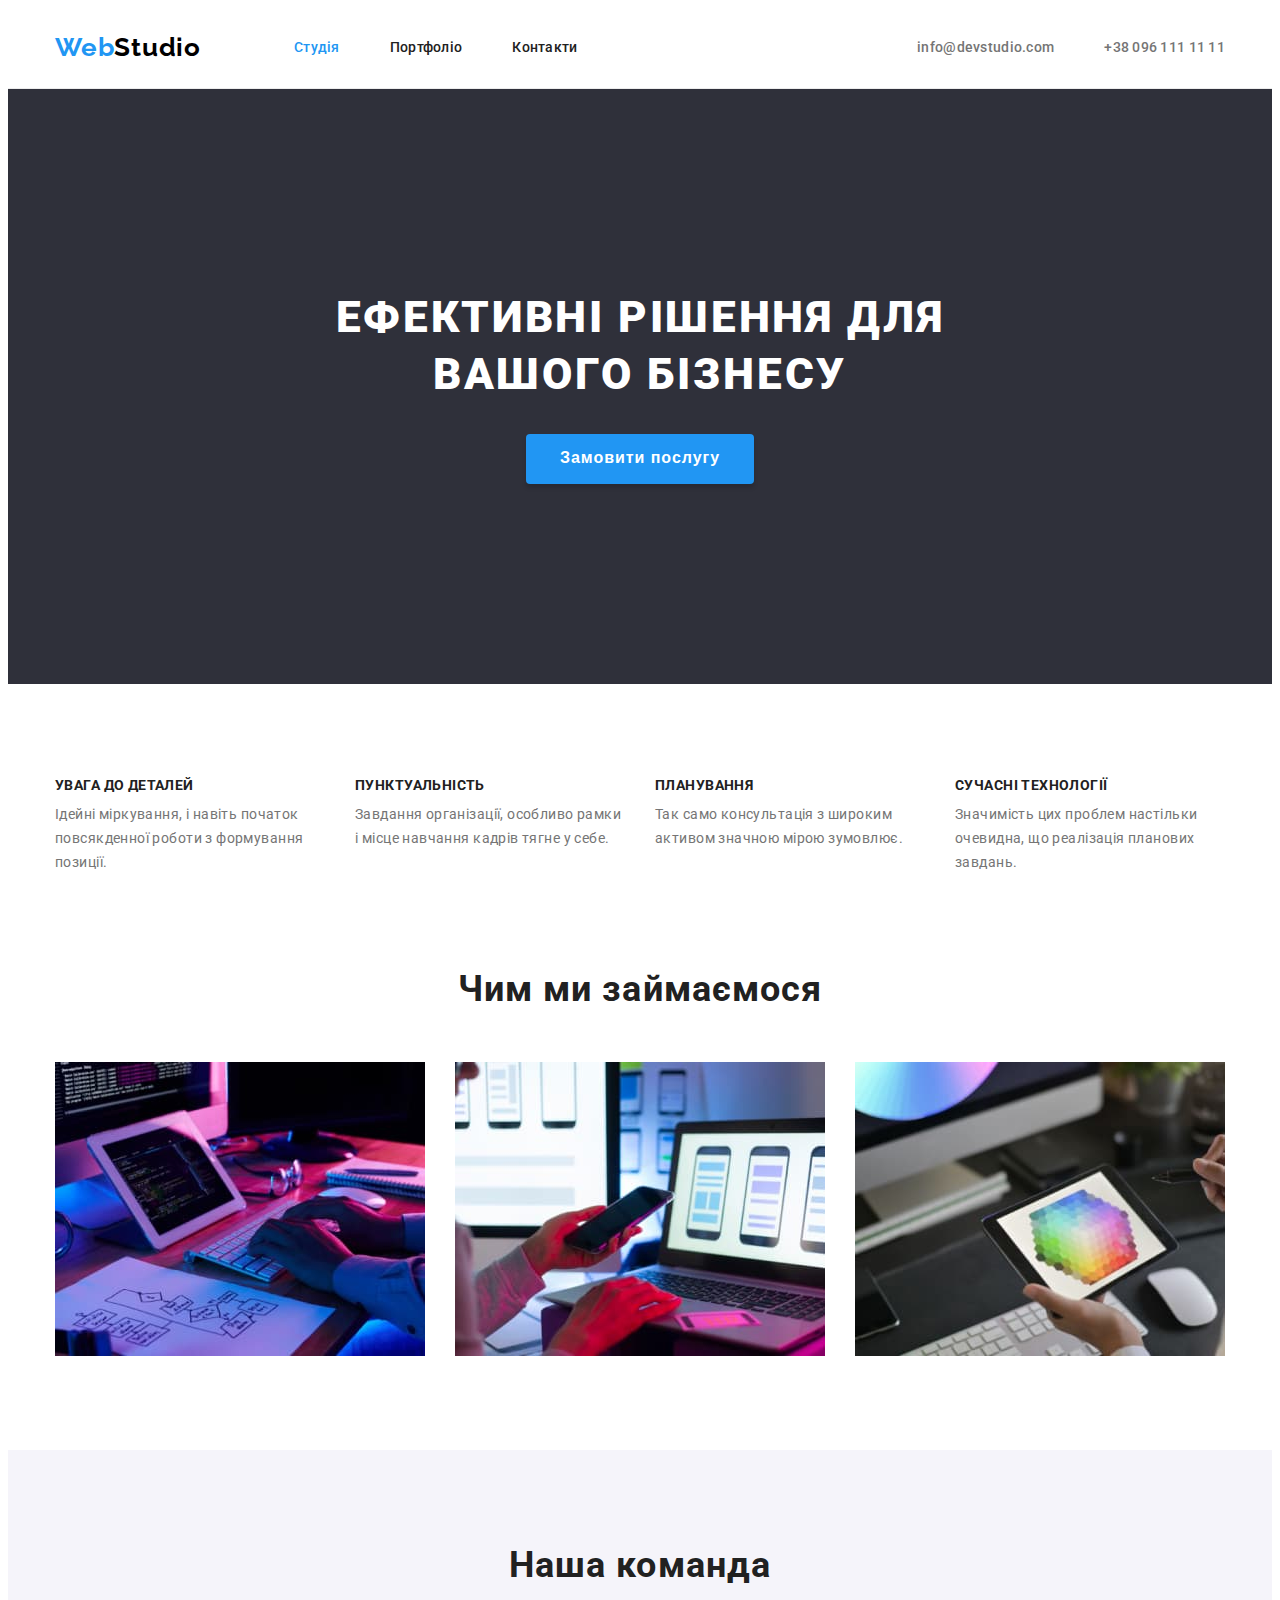
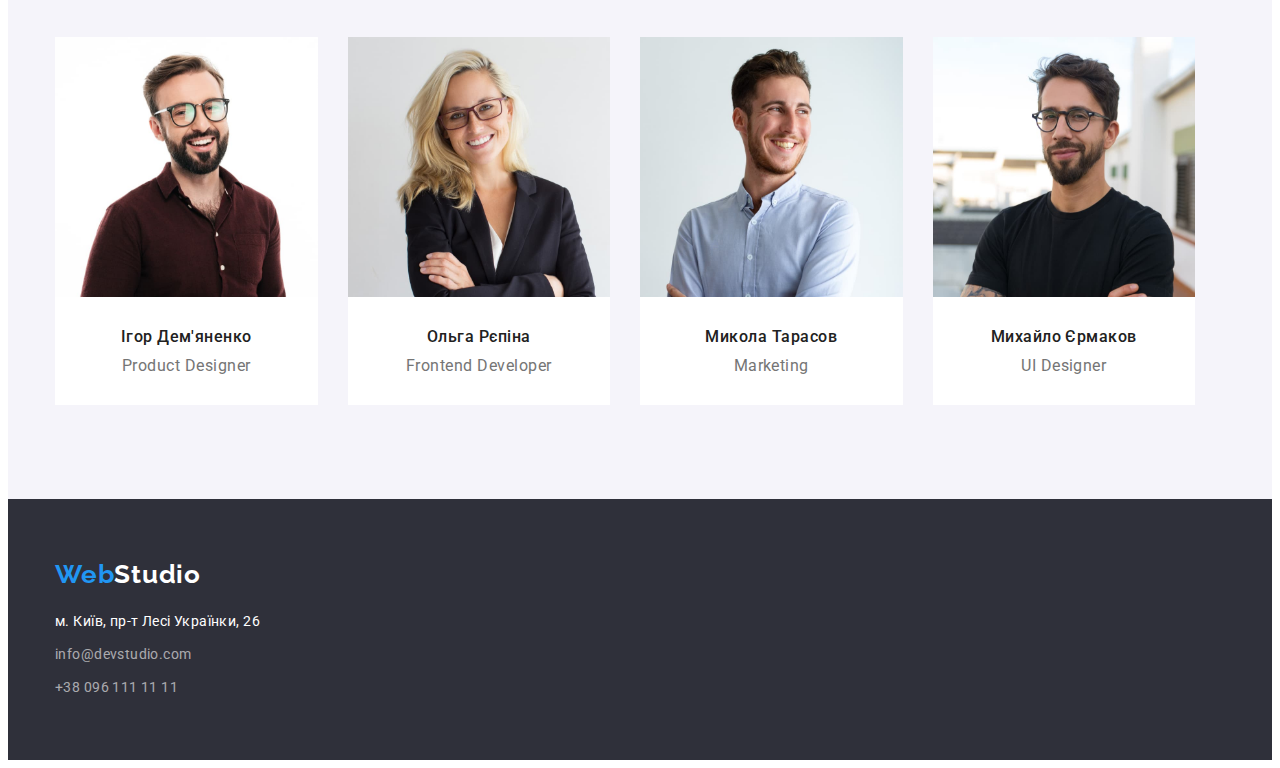
<file: index.html>
<!DOCTYPE html>
<html lang="uk">
   <head>
      <meta charset="UTF-8" />
      <meta http-equiv="X-UA-Compatible" content="IE=edge" />
      <meta name="viewport" content="width=device-width, initial-scale=1.0" />

      <title>Студія</title>

      <link rel="preconnect" href="https://fonts.googleapis.com" />
      <link rel="preconnect" href="https://fonts.gstatic.com" crossorigin />
      <link
         href="https://fonts.googleapis.com/css2?family=Raleway:wght@700&family=Roboto:wght@400;500;700;900&display=swap"
         rel="stylesheet"
      />

      <link
         rel="stylesheet"
         href="https://cdnjs.cloudflare.com/ajax/libs/modern-normalize/1.1.0/modern-normalize.min.css"
         integrity="sha512-wpPYUAdjBVSE4KJnH1VR1HeZfpl1ub8YT/NKx4PuQ5NmX2tKuGu6U/JRp5y+Y8XG2tV+wKQpNHVUX03MfMFn9Q=="
         crossorigin="anonymous"
         referrerpolicy="no-referrer"
      />

      <link rel="stylesheet" href="./css/styles.css" />
   </head>

   <body>
      <header class="header">
         <div class="container">
            <nav class="header-nav">
               <a href="index.html" lang="en" class="logo link">
                  <span class="accent">Web</span>Studio</a
               >

               <ul class="nav-list list">
                  <li class="item">
                     <a class="nav-link link current" href="./index.html"
                        >Студія</a
                     >
                  </li>
                  <li class="item">
                     <a class="nav-link link" href="./portfolio.html"
                        >Портфоліо</a
                     >
                  </li>
                  <li class="item">
                     <a class="nav-link link" href="/">Контакти</a>
                  </li>
               </ul>

               <ul class="nav-contact list">
                  <li class="item">
                     <a
                        class="header-mail link"
                        href="mailto:info@devstudio.com"
                        >info@devstudio.com</a
                     >
                  </li>
                  <li class="item">
                     <a class="header-tel link" href="tel:+380961111111"
                        >+38 096 111 11 11</a
                     >
                  </li>
               </ul>
            </nav>
         </div>
      </header>

      <main>
         <section class="hero-section">
            <div class="container hero-box">
               <h1 class="hero-title">Ефективні рішення для вашого бізнесу</h1>
               <button class="hero-btn" type="button">Замовити послугу</button>
            </div>
         </section>

         <section class="benefits section">
            <div class="container">
               <h2 hidden>Наші переваги</h2>
               <ul class="list benefits-list">
                  <li class="item">
                     <h3 class="benefits-title">УВАГА ДО ДЕТАЛЕЙ</h3>
                     <p class="benefits-sub-title">
                        Ідейні міркування, і навіть початок повсякденної роботи
                        з формування позиції.
                     </p>
                  </li>
                  <li class="item">
                     <h3 class="benefits-title">ПУНКТУАЛЬНІСТЬ</h3>
                     <p class="benefits-sub-title">
                        Завдання організації, особливо рамки і місце навчання
                        кадрів тягне у себе.
                     </p>
                  </li>
                  <li class="item">
                     <h3 class="benefits-title">ПЛАНУВАННЯ</h3>
                     <p class="benefits-sub-title">
                        Так само консультація з широким активом значною мірою
                        зумовлює.
                     </p>
                  </li>
                  <li class="item">
                     <h3 class="benefits-title">СУЧАСНІ ТЕХНОЛОГІЇ</h3>
                     <p class="benefits-sub-title">
                        Значимість цих проблем настільки очевидна, що реалізація
                        планових завдань.
                     </p>
                  </li>
               </ul>
            </div>
         </section>

         <section class="work">
            <div class="container work-section">
               <h2 class="work-title">Чим ми займаємося</h2>
               <ul class="list work-list">
                  <li class="item">
                     <img
                        src="./img/studio1.jpg"
                        alt="Робота з технологією"
                        width="370"
                        height="294"
                     />
                  </li>
                  <li class="item">
                     <img
                        src="./img/studio2.jpg"
                        alt="Робота з технологією"
                        width="370"
                        height="294"
                     />
                  </li>
                  <li class="item">
                     <img
                        src="./img/studio3.jpg"
                        alt="Робота з технологією"
                        width="370"
                        height="294"
                     />
                  </li>
               </ul>
            </div>
         </section>

         <section class="team section">
            <div class="container">
               <h2 class="team-title">Наша команда</h2>
               <ul class="list team-list">
                  <li class="teams-member item">
                     <img
                        src="./img/worker1.jpg"
                        alt="Фото працівника"
                        width="270"
                        height="260"
                     />
                     <div class="member-text">
                        <h3 class="member-name">Ігор Дем'яненко</h3>
                        <p lang="en" class="member-work">Product Designer</p>
                     </div>
                  </li>
                  <li class="teams-member item">
                     <img
                        src="./img/worker2.jpg"
                        alt="Фото працівника"
                        width="270"
                        height="260"
                     />
                     <div class="member-text">
                        <h3 class="member-name">Ольга Рєпіна</h3>
                        <p lang="en" class="member-work">Frontend Developer</p>
                     </div>
                  </li>
                  <li class="teams-member item">
                     <img
                        src="./img/worker3.jpg"
                        alt="Фото працівника"
                        width="270"
                        height="260"
                     />
                     <div class="member-text">
                        <h3 class="member-name">Микола Тарасов</h3>
                        <p lang="en" class="member-work">Marketing</p>
                     </div>
                  </li>
                  <li class="teams-member item">
                     <img
                        src="./img/worker4.jpg"
                        alt="Фото працівника"
                        width="270"
                        height="260"
                     />
                     <div class="member-text">
                        <h3 class="member-name">Михайло Єрмаков</h3>
                        <p lang="en" class="member-work">UI Designer</p>
                     </div>
                  </li>
               </ul>
            </div>
         </section>
      </main>

      <footer class="footer">
         <div class="container">
            <a href="index.html" lang="en" class="footer-logo link">
               <span class="accent">Web</span>Studio</a
            >
            <address class="address">
               <ul class="list address-list">
                  <li class="item">
                     <a
                        href="https://www.google.com/maps/place/%D0%B1%D1%83%D0%BB.+%D0%9B%D0%B5%D1%81%D0%B8+%D0%A3%D0%BA%D1%80%D0%B0%D0%B8%D0%BD%D0%BA%D0%B8,+26,+%D0%9A%D0%B8%D0%B5%D0%B2,+02000/@50.4265807,30.5383858,17z/data=!3m1!4b1!4m5!3m4!1s0x40d4cf0e033ecbe9:0x57a4dffefec77da0!8m2!3d50.4265807!4d30.5383858"
                        class="link footer-map"
                        >м. Київ, пр-т Лесі Українки, 26</a
                     >
                  </li>
                  <li class="item">
                     <a
                        href="mailto:info@devstudio.com"
                        class="link footer-mail"
                        >info@devstudio.com</a
                     >
                  </li>
                  <li class="item">
                     <a href="tel:+380961111111" class="link footer-tel"
                        >+38 096 111 11 11</a
                     >
                  </li>
               </ul>
            </address>
         </div>
      </footer>
   </body>
</html>
</file>
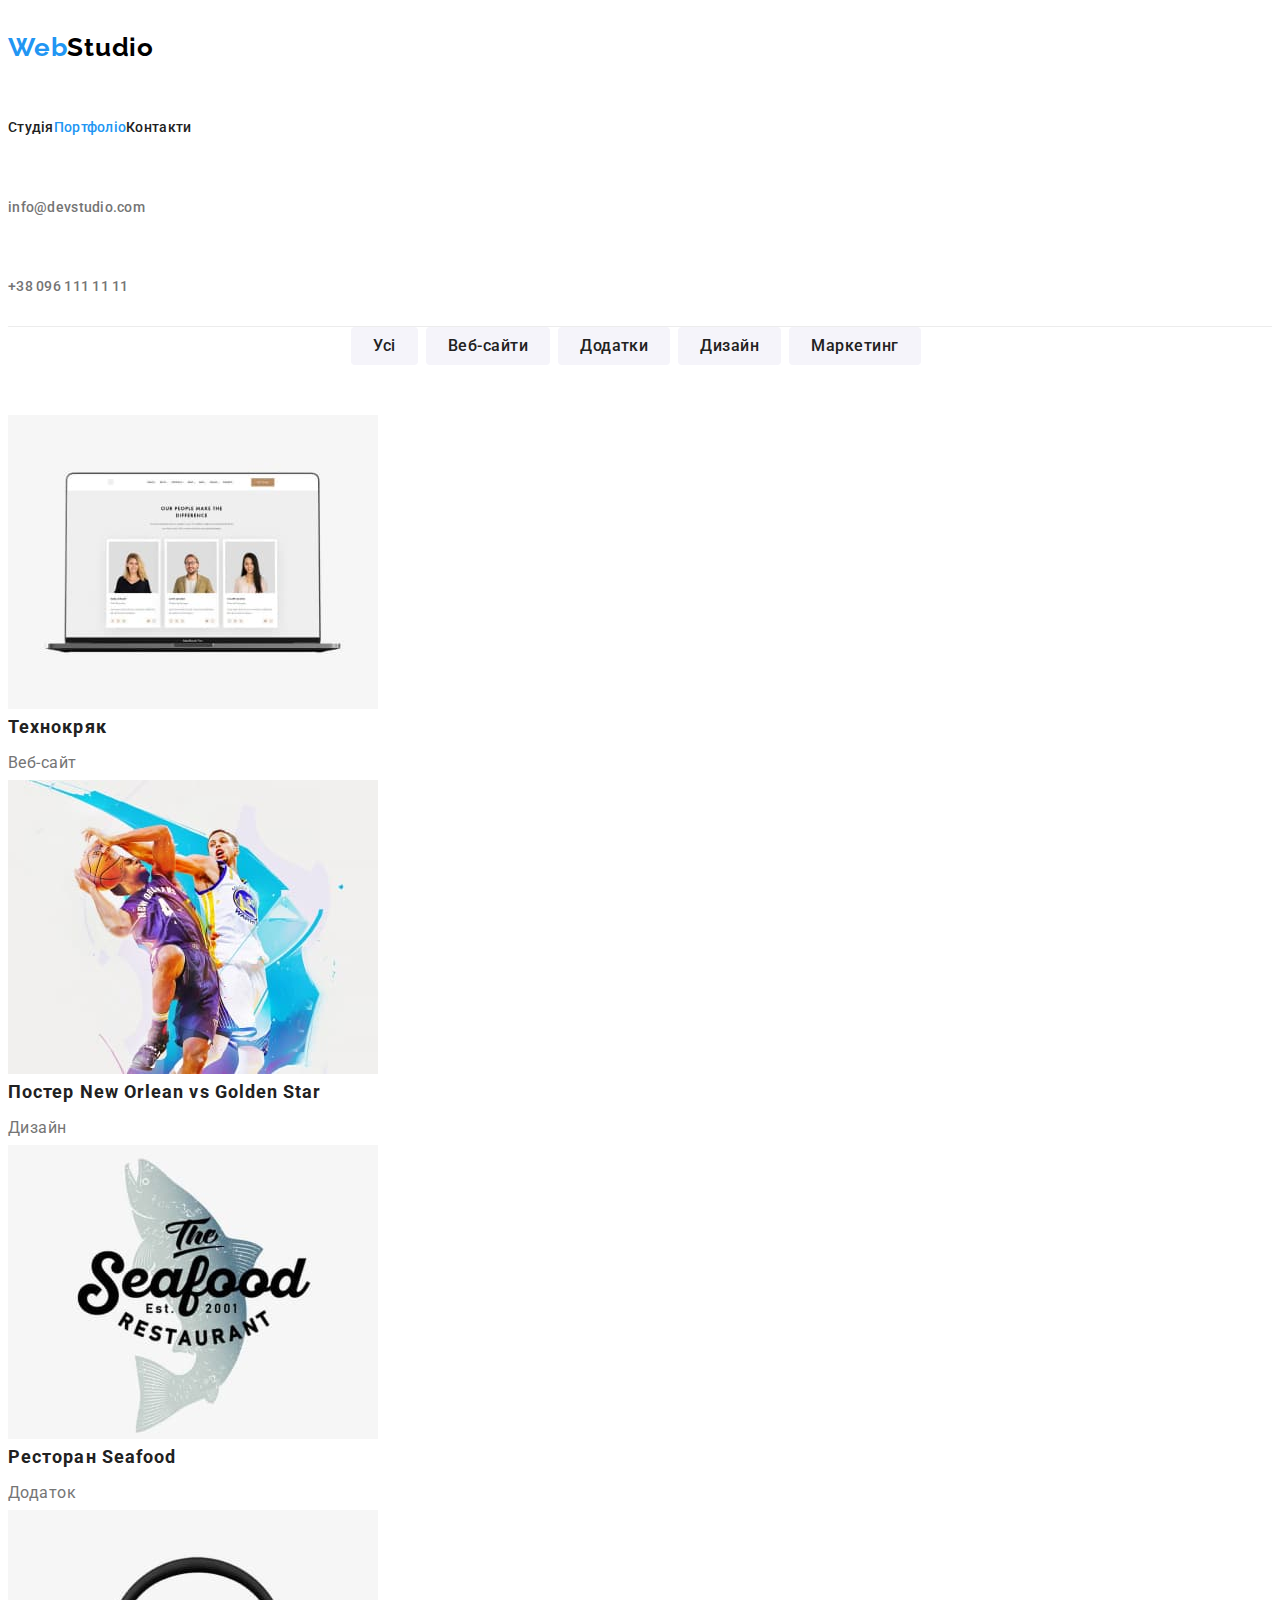
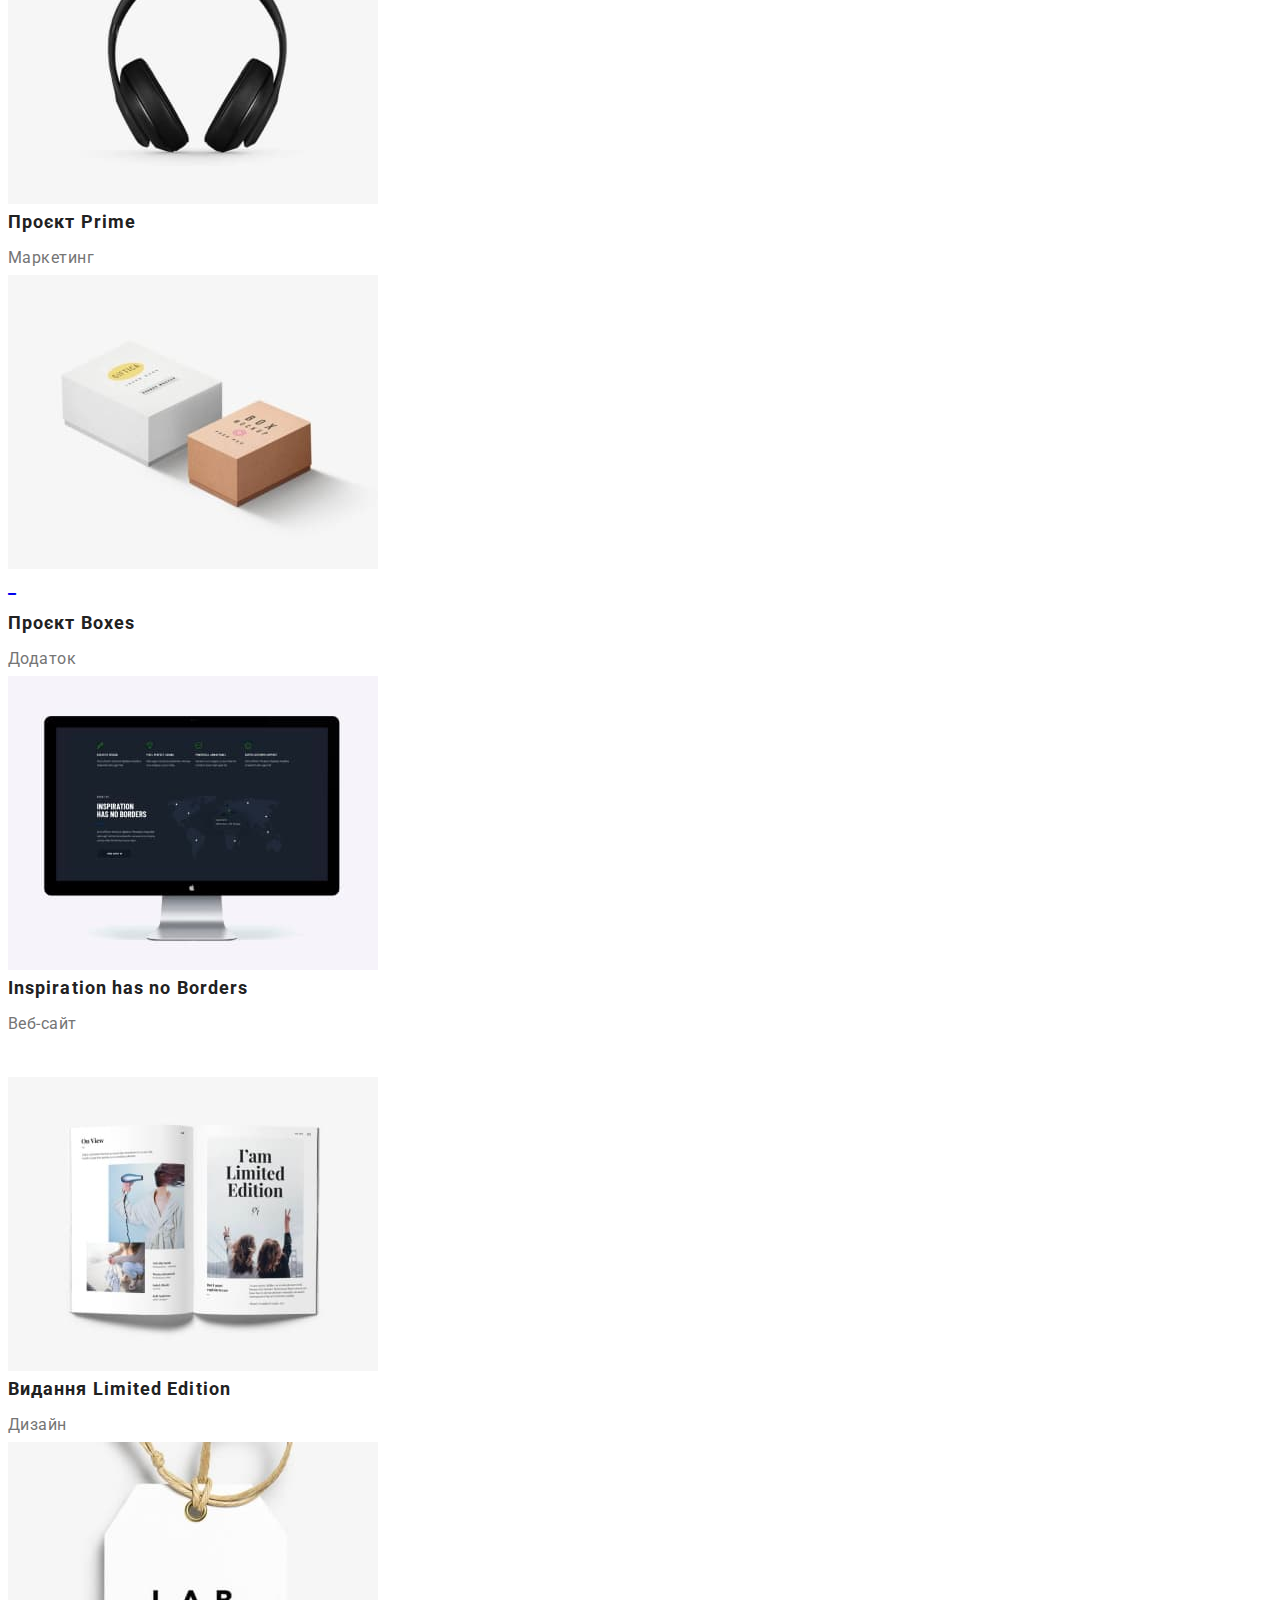
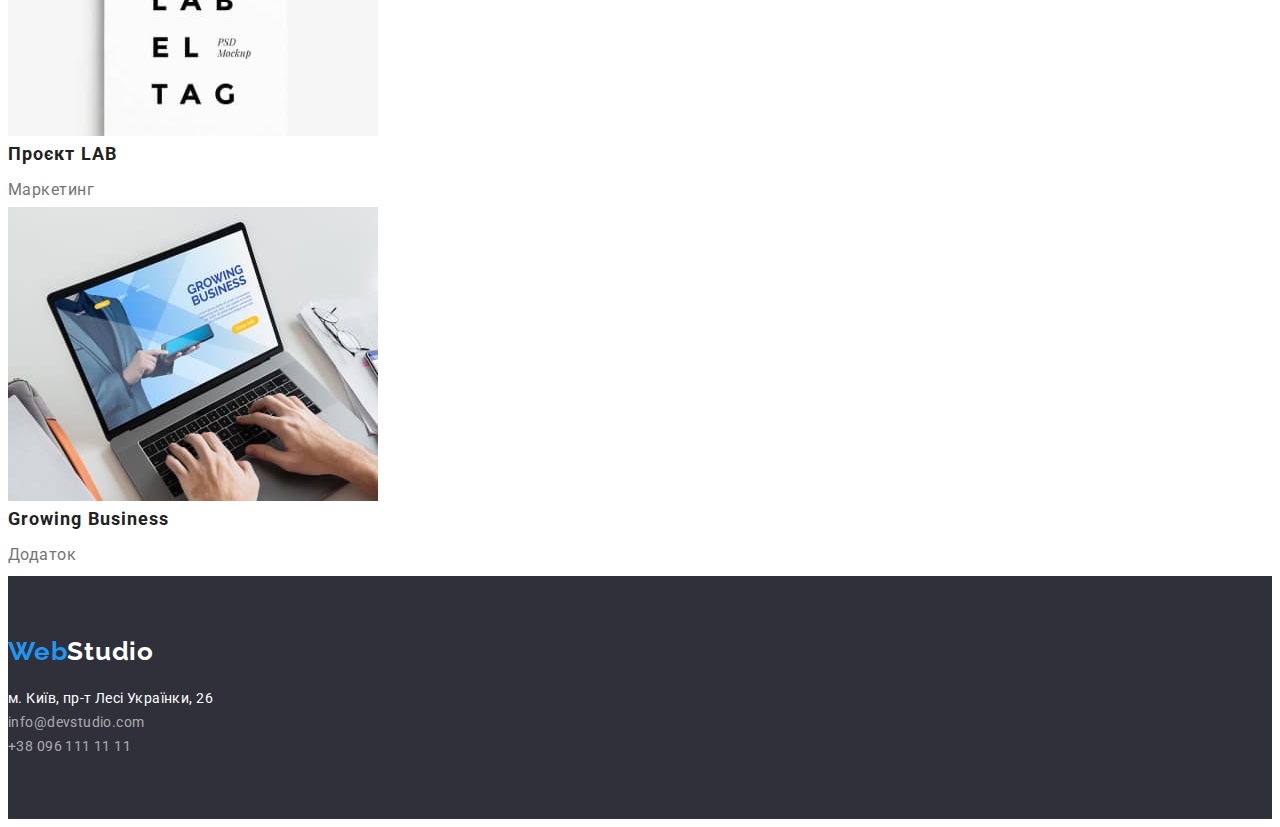
<file: portfolio.html>
<!DOCTYPE html>
<html lang="uk">
   <head>
      <meta charset="UTF-8" />
      <meta http-equiv="X-UA-Compatible" content="IE=edge" />
      <meta name="viewport" content="width=device-width, initial-scale=1.0" />
      <title>Портфоліо</title>

      <link rel="preconnect" href="https://fonts.googleapis.com" />
      <link rel="preconnect" href="https://fonts.gstatic.com" crossorigin />
      <link
         href="https://fonts.googleapis.com/css2?family=Raleway:wght@700&family=Roboto:wght@400;500;700;900&display=swap"
         rel="stylesheet"
      />

      <link rel="stylesheet" href="./css/styles.css" />
   </head>
   <body>
      <header class="header">
         <nav>
            <a href="index.html" lang="en" class="logo link">
               <span class="accent">Web</span>Studio</a
            >

            <ul class="nav-list list">
               <li>
                  <a class="nav-link link" href="./index.html">Студія</a>
               </li>
               <li>
                  <a class="nav-link link current" href="./portfolio.html"
                     >Портфоліо</a
                  >
               </li>
               <li><a class="nav-link link" href="/">Контакти</a></li>
            </ul>
         </nav>

         <ul class="list">
            <li>
               <a class="header-mail link" href="mailto:info@devstudio.com"
                  >info@devstudio.com</a
               >
            </li>
            <li>
               <a class="header-tel link" href="tel:+380961111111"
                  >+38 096 111 11 11</a
               >
            </li>
         </ul>
      </header>

      <main>
         <section>
            <h1 hidden>Каталог робіт</h1>
            <ul class="btn-list list">
               <li><button type="button" class="btn-item">Усі</button></li>
               <li>
                  <button type="button" class="btn-item">Веб-сайти</button>
               </li>
               <li><button type="button" class="btn-item">Додатки</button></li>
               <li><button type="button" class="btn-item">Дизайн</button></li>
               <li>
                  <button type="button" class="btn-item">Маркетинг</button>
               </li>
            </ul>

            <ul class="list example-title">
               <li>
                  <a href="/" class="link">
                     <img
                        src="./img/example1.jpg"
                        alt="Проект 1"
                        width="370"
                        height="294"
                     />
                     <h2 class="example-title">Технокряк</h2>
                     <p class="example-dcr">Веб-сайт</p>
                  </a>
               </li>
               <li>
                  <a href="/" class="link">
                     <img
                        src="./img/example2.jpg"
                        alt="Проект 2"
                        width="370"
                        height="294"
                     />
                     <h2 class="example-title">
                        Постер New Orlean vs Golden Star
                     </h2>
                     <p class="example-dcr">Дизайн</p>
                  </a>
               </li>
               <li>
                  <a href="/" class="link">
                     <img
                        src="./img/example3.jpg"
                        alt="Проект 3"
                        width="370"
                        height="294"
                     />
                     <h2 class="example-title">Ресторан Seafood</h2>
                     <p class="example-dcr">Додаток</p>
                  </a>
               </li>
               <li>
                  <a href="/" class="link">
                     <img
                        src="./img/example4.jpg"
                        alt="Проект 4"
                        width="370"
                        height="294"
                     />
                     <h2 class="example-title">Проєкт Prime</h2>
                     <p class="example-dcr">Маркетинг</p>
                  </a>
               </li>
               <li>
                  <a href="/" class="link">
                     <img
                        src="./img/example5.jpg"
                        alt="Проект 5"
                        width="370"
                        height="294"
                     />_
                     <h2 class="example-title">Проєкт Boxes</h2>
                     <p class="example-dcr">Додаток</p>
                  </a>
               </li>
               <li>
                  <a href="/" class="link">
                     <img
                        src="./img/example6.jpg"
                        alt="Проект 6"
                        width="370"
                        height="294"
                     />
                     <h2 class="example-title">Inspiration has no Borders</h2>
                     <p class="example-dcr">Веб-сайт</p>
                  </a>
               </li>
               <li>
                  <a href="/" class="link"
                     ><li>
                        <img
                           src="./img/example7.jpg"
                           alt="Проект 7"
                           width="370"
                           height="294"
                        />
                        <h2 class="example-title">Видання Limited Edition</h2>
                        <p class="example-dcr">Дизайн</p>
                     </li></a
                  >
               </li>
               <li>
                  <a href="/" class="link">
                     <img
                        src="./img/example8.jpg"
                        alt="Проект 8"
                        width="370"
                        height="294"
                     />
                     <h2 class="example-title">Проєкт LAB</h2>
                     <p class="example-dcr">Маркетинг</p>
                  </a>
               </li>
               <li>
                  <a href="/" class="link">
                     <img
                        src="./img/example9.jpg"
                        alt="Проект 9"
                        width="370"
                        height="294"
                     />
                     <h2 class="example-title">Growing Business</h2>
                     <p class="example-dcr">Додаток</p>
                  </a>
               </li>
            </ul>
         </section>
      </main>

      <footer class="footer">
         <a href="index.html" lang="en" class="footer-logo link">
            <span class="accent">Web</span>Studio</a
         >
         <address class="address">
            <ul class="list">
               <li>
                  <a
                     href="https://www.google.com/maps/place/%D0%B1%D1%83%D0%BB.+%D0%9B%D0%B5%D1%81%D0%B8+%D0%A3%D0%BA%D1%80%D0%B0%D0%B8%D0%BD%D0%BA%D0%B8,+26,+%D0%9A%D0%B8%D0%B5%D0%B2,+02000/@50.4265807,30.5383858,17z/data=!3m1!4b1!4m5!3m4!1s0x40d4cf0e033ecbe9:0x57a4dffefec77da0!8m2!3d50.4265807!4d30.5383858"
                     class="link footer-map"
                     >м. Київ, пр-т Лесі Українки, 26</a
                  >
               </li>
               <li>
                  <a href="mailto:info@devstudio.com" class="link footer-mail"
                     >info@devstudio.com</a
                  >
               </li>
               <li>
                  <a href="tel:+380961111111" class="link footer-tel"
                     >+38 096 111 11 11</a
                  >
               </li>
            </ul>
         </address>
      </footer>
   </body>
</html>
</file>
<file: css/styles.css>
:root {
   --main-accent-color: #2196f3;
   --active-button-color: #188ce8;
   --main-logo-color: #000000;
   --first-title-color: #212121;
   --second-title-color: #757575;
   --main-usual-color: #ffffff;
   --second-bcg-color: #f5f5f5;
   --first-bcg-color: #2f303a;
   --third-bcg-color: #f5f4fa;
   --header-border-color: #ececec;
   --card-portfolio-color: #eeeeee;
}
html {
   box-sizing: border-box;
}

*,
*::before,
*::after {
   box-sizing: inherit;
}
body {
   /* font-family: "Raleway", sans-serif; */
   font-family: "Roboto", sans-serif;
   font-style: normal;
   font-weight: 400;
   text-decoration: none;
}

.container {
   width: 1200px;
   padding-left: 15px;
   padding-right: 15px;

   margin: auto;

   /* outline: 1px solid tomato; */
}

.section {
   padding-top: 94px;
   padding-bottom: 94px;
}

/* -----------------------UTILITS------------------ */
h1,
h2,
h3,
h4,
h5,
h6,
p {
   margin: 0;
   padding: 0;
}

ul,
ol {
   margin: 0;
   padding: 0;
}

.link {
   text-decoration: none;
   display: inline-block;
   margin: 0;
   padding: 0;
}

.list {
   list-style: none;
}

img {
   display: block;
   max-width: 100%;
}
/* ---------------------HEADER--------------------- */
.header {
   background-color: var(--main-usual-color);
   border-bottom: 1px solid var(--header-border-color);
}

.header-nav {
   display: flex;
   align-items: center;
}

.accent {
   color: var(--main-accent-color);
}

.logo {
   margin-right: 93px;
   padding-top: 24px;
   padding-bottom: 25px;

   color: var(--main-logo-color);
   letter-spacing: 0.03em;
   font-family: "Raleway", sans-serif;
   font-weight: 700;
   font-size: 26px;
   line-height: 1.2;
}

.nav-list {
   display: flex;
}

.nav-list > .item:not(:last-child) {
   margin-right: 50px;
}

.nav-contact {
   display: flex;
   margin-left: auto;
}

.nav-contact > .item:not(:last-child) {
   margin-right: 50px;
}

.nav-link {
   padding-top: 32px;
   padding-bottom: 32px;
   display: inline-block;

   color: var(--first-title-color);

   font-weight: 500;
   font-size: 14px;
   line-height: 1.1;
   letter-spacing: 0.02em;
}

.nav-link.current {
   color: var(--main-accent-color);
}

.nav-link:hover,
.nav-link:focus {
   color: var(--main-accent-color);
}

.header-mail,
.header-tel {
   padding-top: 32px;
   padding-bottom: 32px;
   display: inline-block;

   color: var(--second-title-color);
   font-weight: 500;
   font-size: 14px;
   line-height: 1.1;
   letter-spacing: 0.02em;
   text-transform: lowercase;
}

.header-mail:hover,
.header-mail:focus,
.header-tel:hover,
.header-tel:focus {
   color: var(--main-accent-color);
}

/* ---------------------HERO--------------------- */

.hero-box {
   width: 696px;
}

.hero-section {
   background-color: var(--first-bcg-color);
   padding-top: 200px;
   padding-bottom: 200px;
}

.hero-title {
   margin-bottom: 30px;

   color: var(--main-usual-color);
   font-weight: 900;
   font-size: 44px;
   line-height: 1.3;
   text-align: center;
   letter-spacing: 0.06em;
   text-transform: uppercase;
}

.hero-btn {
   display: flex;
   align-items: center;
   padding: 10px 32px;
   box-shadow: 0px 4px 4px rgba(0, 0, 0, 0.15);
   min-width: 216px;
   height: 50px;
   margin-left: auto;
   margin-right: auto;

   color: var(--main-usual-color);
   background-color: var(--main-accent-color);
   border-radius: 4px;
   border-color: transparent;
   font-weight: 700;
   font-size: 16px;
   line-height: 1.9;
   text-align: center;
   letter-spacing: 0.06em;
   cursor: pointer;
}

.hero-btn:hover,
.hero-btn:focus {
   color: var(--main-usual-color);
   background-color: var(--active-button-color);
}

/* -----------------BENEFITS-------------------- */

.benefits {
   background-color: var(--main-usual-color);
}

.work-section {
   padding-top: 0;
   padding-bottom: 94px;
}

.benefits-list {
   display: flex;
   justify-content: space-between;
}

.benefits-title {
   margin-bottom: 10px;

   color: var(--first-title-color);
   font-weight: 700;
   font-size: 14px;
   line-height: 1.1;
   letter-spacing: 0.03em;
   text-transform: uppercase;
}

.benefits-sub-title {
   min-width: 270px;

   color: var(--second-title-color);
   font-size: 14px;
   line-height: 1.7;
   letter-spacing: 0.03em;
}

.benefits-list > .item:not(:last-child) {
   margin-right: 30px;
}

/* ---------------------WORK--------------------- */

.work-list {
   display: flex;
}

.work-title {
   margin-bottom: 50px;

   color: var(--first-title-color);
   font-weight: 700;
   font-size: 36px;
   line-height: 1.2;
   text-align: center;
   letter-spacing: 0.03em;
}

.work-list > .item:not(:last-child) {
   margin-right: 30px;
}

/* ---------------------TEAM--------------------- */

.team-list {
   display: flex;
}
.team {
   background-color: var(--third-bcg-color);
}

.team-title {
   color: var(--first-title-color);
   font-weight: 700;
   font-size: 36px;
   line-height: 1.2;
   text-align: center;
   letter-spacing: 0.03em;
   margin-bottom: 50px;
}

.member-text {
   padding-top: 30px;
   padding-bottom: 30px;
}

.member-name {
   color: var(--first-title-color);
   font-weight: 500;
   font-size: 16px;
   line-height: 1.2;
   letter-spacing: 0.03em;
   margin-bottom: 10px;
   text-align: center;
}

.member-work {
   color: var(--second-title-color);
   font-size: 16px;
   line-height: 1.2;
   letter-spacing: 0.03em;
}

.teams-member {
   flex-basis: calc(100% / 4 - 30px);
   width: 270px;
   text-align: center;
   background-color: var(--main-usual-color);
   /* outline: 1px solid teal; */
}

.teams-member:hover,
.teams-member:focus {
   box-shadow: 0px 1px 3px rgba(0, 0, 0, 0.12), 0px 1px 1px rgba(0, 0, 0, 0.14),
      0px 2px 1px rgba(0, 0, 0, 0.2);
   border-radius: 0px 0px 4px 4px;
}

.team-list > .item:not(:last-child) {
   margin-right: 30px;
}

/* ---------------------FOOTER--------------------- */

.footer {
   background-color: var(--first-bcg-color);
   padding-top: 60px;
   padding-bottom: 60px;
}
.footer-logo {
   display: inline-block;
   margin-bottom: 20px;

   color: var(--main-usual-color);
   font-family: "Raleway", sans-serif;
   font-weight: 700;
   font-size: 26px;
   line-height: 1.2;
   letter-spacing: 0.03em;
}

.address-list > .item:not(:last-child) {
   margin-bottom: 9px;
}

.address {
   font-style: normal;
}

.footer-map {
   color: var(--main-usual-color);
   font-size: 14px;
   line-height: 1.7;
   letter-spacing: 0.03em;
}

.footer-mail,
.footer-tel {
   color: rgba(255, 255, 255, 0.6);
   font-weight: 400;
   font-size: 14px;
   line-height: 1.7;
   letter-spacing: 0.03em;
}

.footer-mail:hover,
.footer-mail:focus,
.footer-tel:hover,
.footer-tel:focus,
.footer-map:hover,
.footer-map:focus {
   color: var(--main-accent-color);
}

/* -------------------------POTFOLIO PAGE-------------------- */

.btn-list {
   display: flex;
   justify-content: center;

   margin-bottom: 50px;
}

.btn-item {
   padding: 6px 22px;
   border-radius: 4px;
   margin-right: 8px;

   color: var(--first-title-color);
   background-color: var(--third-bcg-color);
   font-family: inherit;
   font-style: inherit;
   border: 0mm;
   font-weight: 500;
   font-size: 16px;
   line-height: 1.6;
   text-align: center;
   letter-spacing: 0.03em;
   cursor: pointer;
}

.btn-item:hover,
.btn-item:focus {
   box-shadow: 0px 3px 1px rgba(0, 0, 0, 0.1), 0px 1px 2px rgba(0, 0, 0, 0.08),
      0px 2px 2px rgba(0, 0, 0, 0.12);
}

.btn-item:hover,
.btn-item:focus {
   color: var(--main-usual-color);
   background-color: var(--main-accent-color);
}

.last {
   margin-right: 0;
}

.example-list {
   display: flex;
   flex-wrap: wrap;
}

.example-list > .item {
   flex-basis: calc(100% / 3);
   flex-basis: calc((100% - 60px) / 3);
   margin-right: 30px;
   margin-bottom: 30px;
}

.example-list > .item:nth-child(3n + 3) {
   margin-right: 0;
}

.example-list > .item:nth-last-child(-n + 3) {
   margin-bottom: 0;
}

.example-title {
   color: var(--first-title-color);
   font-weight: 700;
   font-size: 18px;
   line-height: 2;
   letter-spacing: 0.06em;
   width: 370px;
   margin-bottom: 4px;
   padding: 0;
}

.example-dcr {
   color: var(--second-title-color);
   font-style: normal;
   font-weight: 400;
   font-size: 16px;
   line-height: 1.8;
   letter-spacing: 0.03em;
}

.example-text {
   max-width: 370px;
   padding: 20px 24px;

   border-bottom: 1px solid var(--header-border-color);
   border-left: 1px solid var(--header-border-color);
   border-right: 1px solid var(--header-border-color);
}
</file>
